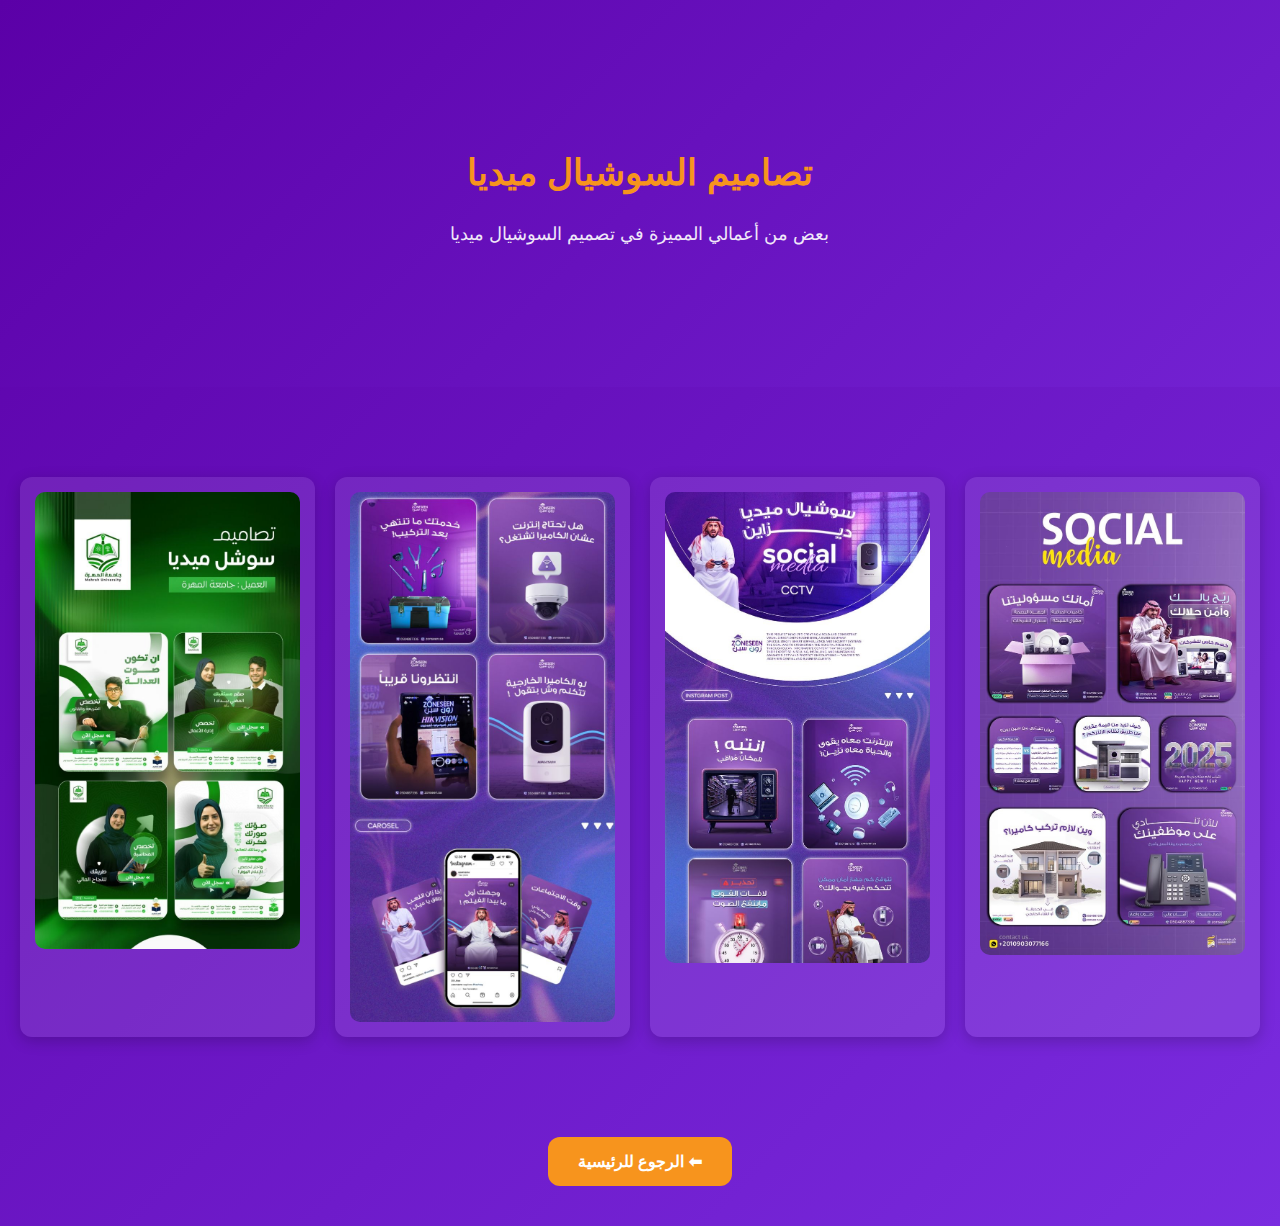
<file: social-media.html>
<!DOCTYPE html>
<html lang="ar" dir="rtl">
<head>
  <meta charset="UTF-8">
  <meta name="viewport" content="width=device-width, initial-scale=1.0">
  <title>أعمال السوشيال ميديا - Mostafa Design</title>
  <link rel="stylesheet" href="style.css">
</head>
<body>

  <!-- 🔹 الهيدر -->
  <header class="sub-header">
    <h1>تصاميم السوشيال ميديا</h1>
    <p>بعض من أعمالي المميزة في تصميم السوشيال ميديا</p>
  </header>

  <!-- 🔹 معرض الصور -->
  <section class="portfolio-section section">
    <div class="portfolio-grid">
      <div class="card"><img src="Social Media 1.jpg" alt="Social Design 1"></div>
      <div class="card"><img src="Social Media 2.jpg" alt="Social Design 2"></div>
      <div class="card"><img src="Social Media 3.jpg" alt="Social Design 3"></div>
      <div class="card"><img src="Social Media 4.jpg" alt="Social Design 4"></div>
    </div>
  </section>

  <!-- 🔹 زر رجوع -->
  <div class="back-btn">
    <a href="index.html">⬅ الرجوع للرئيسية</a>
  </div>

  <script src="main.js"></script>
</body>
</html>
</file>
<file: style.css>
:root {
  --main-color: #F7941D;
  --secondary-color: #00AEEE;
  --dark: #111;
  --text-light: #fff;
  --card-bg: rgba(255, 255, 255, 0.1);
}

/* Reset */

body {
  margin: 0;
  font-family: 'Cairo', sans-serif;
  background: linear-gradient(135deg, #5b00a7, #7a2ce0);
  color: var(--text-light);
  line-height: 1.6;
}

/* Navbar */
header { background: var(--dark); padding: 15px 50px; position: sticky; top: 0; z-index: 1000; }
nav { display: flex; justify-content: space-between; align-items: center; }
.logo { height: 50px; }
.navbar { list-style: none; display: flex; gap: 20px; }
.navbar a { position: relative; color: var(--text-light); text-decoration: none; font-weight: 600; padding-bottom: 5px; }
.navbar a::after { content: ""; position: absolute; left: 0; bottom: 0; width: 0%; height: 3px; background: var(--main-color); transition: width 0.3s ease; }
.navbar a.active::after, .navbar a:hover::after { width: 100%; }

/* Hero */
.hero { text-align: center; padding: 100px 20px; position: relative; overflow: hidden; }
.hero h1 span { color: var(--main-color); }
.hero::before {
  content: "";
  position: absolute; top: -50px; left: -50px;
  width: 200%; height: 200%;
  background: radial-gradient(circle at top left, rgba(255,255,255,0.2), transparent 60%), radial-gradient(circle at bottom right, rgba(255,255,255,0.1), transparent 70%);
  z-index: 0;
}

.hero h1, .hero p, .hero .btn { position: relative; z-index: 1; }
.btn { background: var(--main-color); color: var(--text-light); padding: 14px 35px; border-radius: 30px; font-weight: bold; text-decoration: none; margin-top: 20px; display: inline-block; transition: all 0.3s ease; }
.btn:hover { background: var(--secondary-color); transform: scale(1.08); }

/* Sections */
.section { padding: 60px 20px; text-align: center; }
.section-title { font-size: 28px; font-weight: bold; margin-bottom: 20px; position: relative; display: inline-block; }
.section-title::after { content: ""; display: block; width: 60px; height: 3px; background: var(--main-color); margin: 8px auto 0; border-radius: 3px; }

/* Cards */
.card, .service, .pricing-card { background: var(--card-bg); border-radius: 12px; padding: 30px; color: var(--text-light); text-align: center; transition: 0.3s; box-shadow: 0 4px 15px rgba(0,0,0,0.2); }
.card:hover, .service:hover, .pricing-card:hover { transform: translateY(-10px); background: rgba(255,255,255,0.15); box-shadow: 0 12px 25px rgba(0,0,0,0.4); }
h3 { font-size: 22px; margin: 15px 0; color: var(--main-color); }
.price { font-size: 20px; font-weight: bold; margin: 15px 0; color: #ffeb3b; }

/* Services Grid */
.services-grid, .portfolio-grid { display: grid; gap: 20px; grid-template-columns: repeat(auto-fit, minmax(250px, 1fr)); margin-top: 30px; }
.service .icon, .pricing-card .icon { font-size: 40px; color: var(--secondary-color); margin-bottom: 15px; }

/* Pricing Section */
.pricing {
  background: linear-gradient(135deg, #5b00a7, #7a2ce0);
  color: var(--text-light);
  padding: 60px 20px;
  text-align: center; /* ده يخلي العنوان في الوسط */
}

/* عنوان الباقات */
.pricing .section-title {
  font-size: 28px;
  font-weight: bold;
  margin-bottom: 40px; /* مسافة تحت العنوان */
  position: relative;
  display: inline-block; /* يسمح للخط بالتمركز تحت النص */
  cursor: default;
}

/* الخط تحت العنوان - ظاهر دايمًا */
.pricing .section-title::after {
  content: "";
  position: absolute;
  left: 0; /* يبدأ من أول النص */
  bottom: -8px;
  width: 100%; /* يغطي كامل عرض النص */
  height: 3px;
  background: var(--main-color);
  border-radius: 3px;
  transform: scaleX(0.6); /* يبدأ أصغر */
  transform-origin: left;
  transition: transform 0.5s ease;
}

/* عند ظهور العنصر (AOS) أو hover */
.pricing .section-title.aos-animate::after,
.pricing .section-title:hover::after {
  transform: scaleX(1); /* يظهر وينمو */
}

/* الكروت تبقى زي ما هي */
.pricing-container {
  display: flex;
  flex-wrap: wrap;
  justify-content: center;
  gap: 20px;
}
.pricing-card { width: 300px; }
.pricing-card .subtitle { color: #ffeb3b; font-size: 14px; margin-bottom: 20px; }

/* زرار احجز الآن */
.btn, .whatsapp-btn {
  transition: all 0.3s ease;
}

.btn:hover, .whatsapp-btn:hover {
  transform: scale(1.1); /* تكبير خفيف عند المرور */
  box-shadow: 0 8px 20px rgba(0,0,0,0.3); /* ظل أكبر يعطي إحساس بالحركة */
}
.btn:hover, .whatsapp-btn:hover {
  animation: pulse 0.6s infinite alternate;
}

@keyframes pulse {
  0% { transform: scale(1.05); }
  100% { transform: scale(1.12); }
}

/* Contact */
.whatsapp-btn { display: inline-flex; align-items: center; gap: 10px; background: var(--main-color); color: #fff; font-weight: bold; font-size: 20px; padding: 18px 35px; border-radius: 12px; text-decoration: none; transition: all 0.3s ease; }
.whatsapp-btn:hover { background: var(--secondary-color); transform: scale(1.08); box-shadow: 0 5px 15px rgba(0,0,0,0.2); }
.whatsapp-btn:active { background: #128C7E; transform: scale(0.95); }

/* Footer */
footer { background: var(--dark); padding: 40px 20px; text-align: center; }
footer .social-links a { color: var(--text-light); margin: 0 10px; font-size: 22px; transition: all 0.3s ease; }
footer .social-links a:hover { color: var(--main-color); transform: rotate(15deg) scale(1.3); }

footer .social-links a {
  color: var(--text-light);
  margin: 0 10px;
  font-size: 22px;
  transition: all 0.3s ease;
  display: inline-block;
  animation: bounce 2s infinite;
}

@keyframes bounce {
  0%, 100% { transform: translateY(0); }
  50% { transform: translateY(-5px); }
}

footer .social-links a:hover {
  color: var(--main-color);
  transform: rotate(15deg) scale(1.3);
  animation: none; /* يلغي حركة البونس عند Hover */
}

/* Sub Pages CSS - مصطفى */
/* ======================= */

.sub-header {
  position: relative;
  text-align: center;
  padding: 120px 20px;
  background: linear-gradient(135deg, #5b00a7, #7a2ce0);
  color: var(--text-light);
  overflow: hidden;
  background-attachment: fixed;
  background-position: center;
  background-size: cover;
}

.sub-header .overlay {
  position: absolute;
  top:0; left:0;
  width: 100%;
  height: 100%;
  background: rgba(0,0,0,0.2);
  z-index: 0;
}

.sub-header .header-content {
  position: relative;
  z-index: 1;
}

.sub-header h1 {
  font-size: 36px;
  color: var(--main-color);
  margin-bottom: 10px;
}

.sub-header p {
  font-size: 18px;
  opacity: 0.9;
}

/* Portfolio & Video Grid */
.portfolio-section {
  padding: 60px 20px;
  text-align: center;
}

.portfolio-grid {
  display: grid;
  grid-template-columns: repeat(auto-fit, minmax(250px, 1fr));
  gap: 20px;
  margin-top: 30px;
}

.portfolio-grid .card {
  background: rgba(255,255,255,0.1);
  border-radius: 12px;
  padding: 15px;
  transition: 0.3s;
  overflow: hidden;
  cursor: pointer;
}

.portfolio-grid .card:hover {
  transform: translateY(-10px);
  box-shadow: 0 12px 25px rgba(0,0,0,0.4);
}

.portfolio-grid .card img,
.portfolio-grid .card video {
  width: 100%;
  border-radius: 10px;
  display: block;
}

/* زر الرجوع */
.back-btn {
  text-align: center;
  margin: 40px 0;
}

.back-btn a {
  display: inline-block;
  background: var(--main-color);
  color: #fff;
  padding: 12px 30px;
  border-radius: 12px;
  font-weight: bold;
  text-decoration: none;
  transition: all 0.3s ease;
}

.back-btn a:hover {
  background: var(--secondary-color);
  transform: scale(1.1) rotate(-2deg);
  box-shadow: 0 5px 15px rgba(0,0,0,0.3);
}

/* Responsive */
@media (max-width: 768px) {
  .sub-header h1 { font-size: 28px; }
  .sub-header p { font-size: 16px; }
}
/* خط تحت العناوين يظهر عادي */
.section h2 {
  display: inline-block;
  position: relative;
  cursor: pointer;
}

/* الخط نفسه */
.section h2 .underline {
  position: absolute;
  left: 0;
  bottom: -5px;
  width: 50%; /* يبدأ نص الكلمة */
  height: 3px;
  background: var(--main-color);
  border-radius: 3px;
  transition: width 0.4s ease;
}

/* عند مرور الماوس على العنوان */
.section h2:hover .underline {
  width: 100%; /* يكبر تدريجيًا ليغطي الكلمة كاملة */
}
</file>
